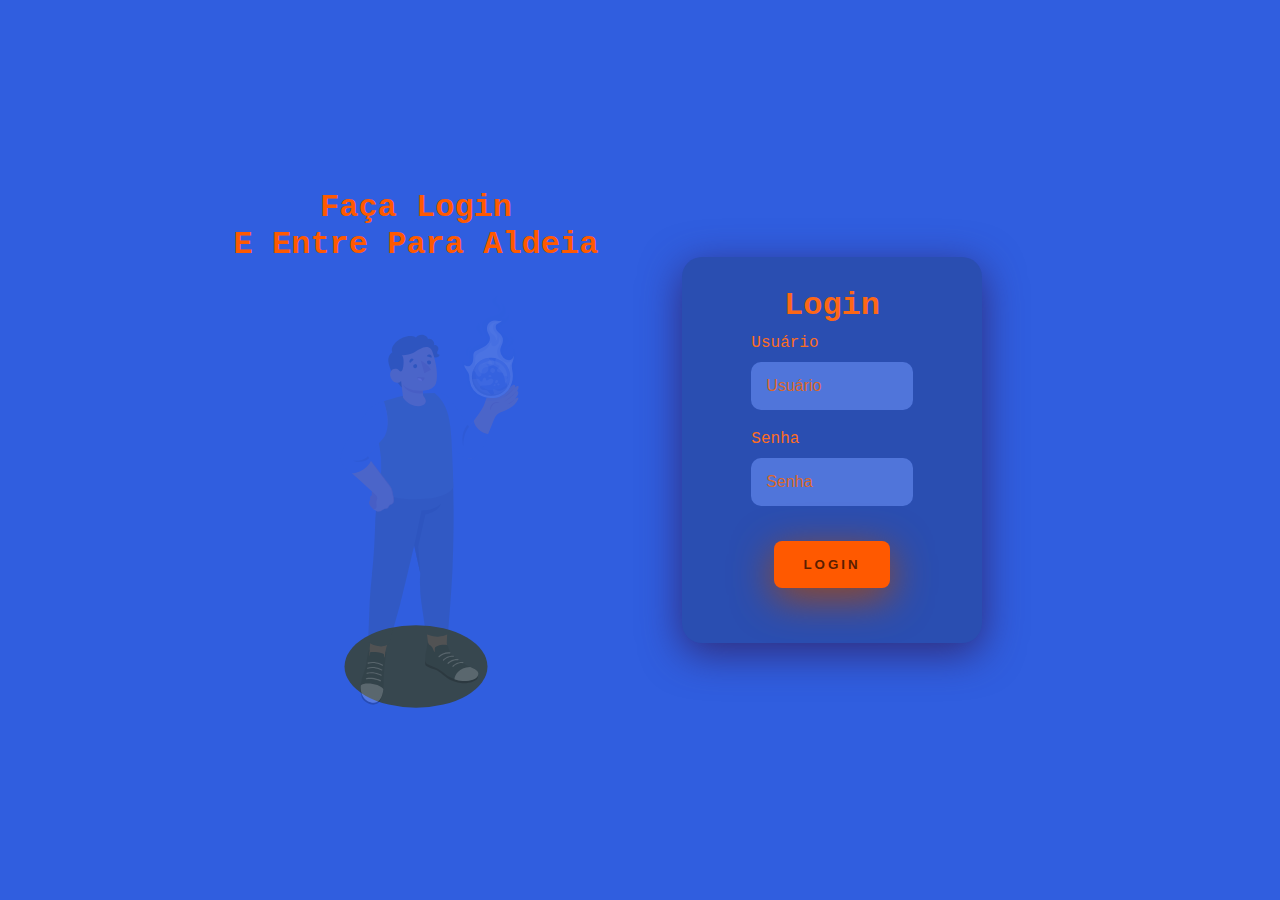
<file: index.html>
<!DOCTYPE html>
<html lang="en">
<head>

    <meta charset="UTF-8">
    <meta http-equiv="X-UA-Compatible" content="IE=edge">
    <meta name="viewport" content="width=device-width, initial-scale=1.0">
    <link rel="stylesheet" href="style.css">


    <title>Login</title>
</head>
<body>
    <div class="main-login">
        <div class="left-login">
            <h1>Faça Login<br> E Entre Para Aldeia</h1>
            <img src="fire-ball-animate.svg" class="left-login-image" alt="">
        </div>
        <div class="right-login">
            <div class="card-login">
                <h1>Login</h1>
                <div class="textfield">
                    <label for="usuario">Usuário</label>
                    <input type="text" name="usuario" placeholder="Usuário">
                </div>
                <div class="textfield">
                    <label for="senha">Senha</label>
                    <input type="password" name="senha" placeholder="Senha">
                </div>
                <button class="btn-login">Login</button>
            </div>
        </div>
    </div>
    
</body>
</html>
</file>
<file: style.css>
@import url('https://fonts.googleapis.com/css2?family=Anton&family=Orelega+One&family=Oswald:wght@500&display=swap');
body{
    margin: 0;
    font-family: 'Courier New', Courier, monospace;
    

}

.main-login{
    width: 100vw;
    height: 100vh;
    background-color: #305edf;
    display: flex;
    justify-content: center;
    align-items: center;
}

.left-login{
    margin-left: 15vw;
    width: 50vw;
    height: 100vh;
    display: flex;
    justify-content: center;
    align-items: center;
    flex-direction: column;
}

.left-login > h1 {
    color: #ff5900;
    font-size: 200;
    text-align: center;

}
.left-login-image{
    width: 35vw;
}

.right-login{
    margin-right: 20vw;
    width: 50vw;
    height: 100vh;
    display: flex;
    justify-content: center;
    align-items: center;
}

.card-login{
    width: 60%;
    display: flex;
    justify-content: center;
    align-items: center;
    flex-direction: column;
    padding: 30px 35px;
    background: #2a4eb1 ;
    border-radius: 20px;
    box-shadow: 0px 10px 40px #302c7a;
}

.card-login > h1 {
    color: #fd6716;
    font-weight: 800;
    margin: 0;
}

.textfield{
    width: 70%;
    display: flex;
    flex-direction: column;
    align-items: flex-start;
    justify-content: center;
    margin: 10px 0px;
}

.textfield >input{
    width: 100%;
    border: none;
    border-radius: 10px;
    padding: 15px;
    background: #5075da;
    color: #ff752b;
    font-size: 12pt;
    box-shadow: #302c7a;
    outline: none;
    box-sizing: border-box;
}

.textfield >label{
    color: #fd6d1f;
    margin-bottom: 10px;
}

.textfield >input::placeholder{
    color: #da682a;
}

.btn-login{
    width: 50%;
    padding: 16px 0px;
    margin: 25px;
    border: none;
    border-radius: 8px;
    outline: none;
    background: #ff5900;
    text-transform: uppercase;
    font-weight: 800;
    letter-spacing: 3px;
    color: #5a1e00;
    cursor: pointer;
    box-shadow: 0px 10px 40px #9c481a;
}
@media only screen and(max-width:950px){
    .card-login{
        width:85%
    }
}

@media only screen and(max-width:600px){
    .main-login{
        flex-direction: column;
    }
    .left-login>h1{
        display: none;
    }
}
</file>
